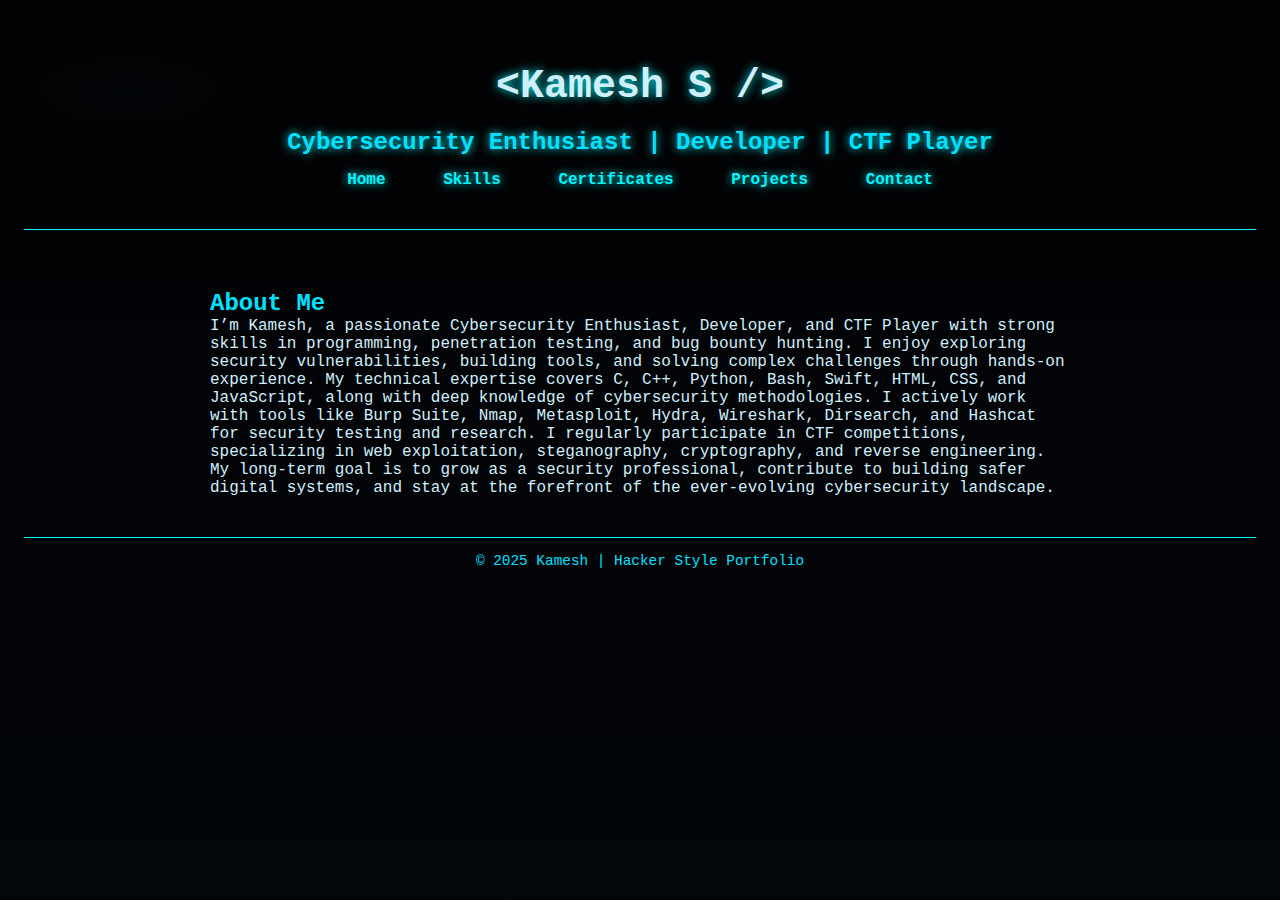
<file: index.html>
<!DOCTYPE html>
<html lang="en">
<head>
  <meta charset="UTF-8">
  <meta name="viewport" content="width=device-width, initial-scale=1.0">
  <title>Kamesh | Portfolio</title>
  <link rel="stylesheet" href="style.css">
</head>
<body>
  <header>
    <h1>&lt;Kamesh S /&gt;</h1>
    <h2>Cybersecurity Enthusiast | Developer | CTF Player</h2>
    <nav>
      <a href="index.html">Home</a>
      <a href="skills.html">Skills</a>
      <a href="certificates.html">Certificates</a>
      <a href="projects.html">Projects</a>
      <a href="contact.html">Contact</a>
    </nav>
  </header>

  <section class="terminal-box">
    <h2>About Me</h2>
    <p>I’m Kamesh, a passionate Cybersecurity Enthusiast, Developer, and CTF Player with strong skills in programming, penetration testing, and bug bounty hunting. I enjoy exploring security vulnerabilities, building tools, and solving complex challenges through hands-on experience.

My technical expertise covers C, C++, Python, Bash, Swift, HTML, CSS, and JavaScript, along with deep knowledge of cybersecurity methodologies. I actively work with tools like Burp Suite, Nmap, Metasploit, Hydra, Wireshark, Dirsearch, and Hashcat for security testing and research.

I regularly participate in CTF competitions, specializing in web exploitation, steganography, cryptography, and reverse engineering. My long-term goal is to grow as a security professional, contribute to building safer digital systems, and stay at the forefront of the ever-evolving cybersecurity landscape.</p>
  </section>

  <footer>
    <p>© 2025 Kamesh | Hacker Style Portfolio</p>
  </footer>
</body>
</html>
</file>
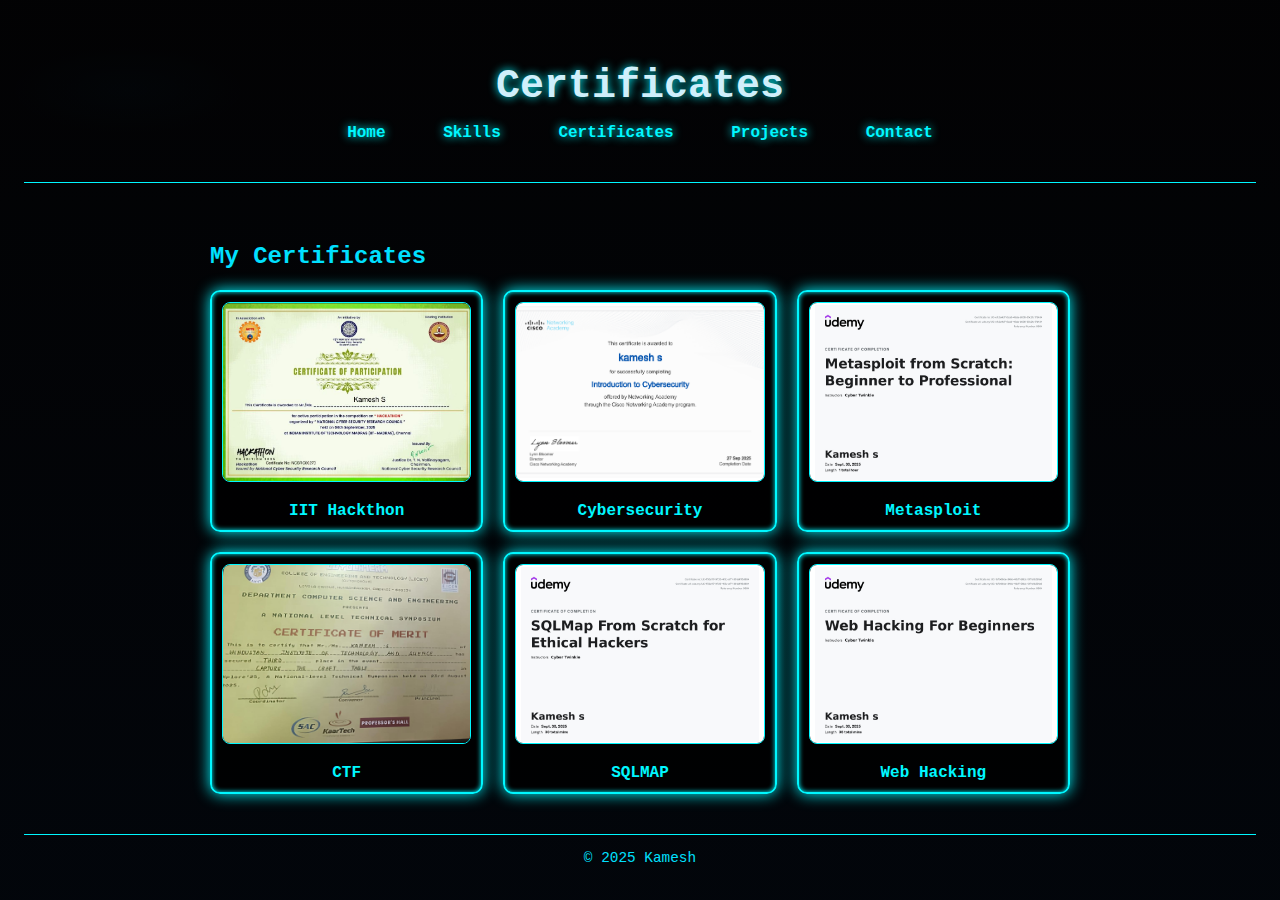
<file: certificates.html>
<!DOCTYPE html>
<html lang="en">
<head>
  <meta charset="UTF-8">
  <meta name="viewport" content="width=device-width, initial-scale=1.0">
  <title>Kamesh | Certificates</title>
  <link rel="stylesheet" href="style.css">
</head>
<body>
  <header>
    <h1>Certificates</h1>
    <nav>
      <a href="index.html">Home</a>
      <a href="skills.html">Skills</a>
      <a href="certificates.html">Certificates</a>
      <a href="projects.html">Projects</a>
      <a href="contact.html">Contact</a>
    </nav>
  </header>

  <section class="terminal-box">
    <h2>My Certificates</h2>
    <div class="cert-gallery">
      <div class="cert-item">
        <img src="cert/cert1.jpg" alt="Certificate 1">
        <p>IIT Hackthon</p>
      </div>
      <div class="cert-item">
        <img src="cert/cert2.png" alt="Certificate 2">
        <p>Cybersecurity</p>
      </div>
      <div class="cert-item">
        <img src="cert/cert3.jpg" alt="Certificate 3">
        <p>Metasploit</p>
      </div>
            <div class="cert-item">
        <img src="cert/cert4.jpg" alt="Certificate 3">
        <p>CTF </p>
      </div>
            <div class="cert-item">
        <img src="cert/cert5.jpg" alt="Certificate 3">
        <p>SQLMAP </p>
      </div>
            <div class="cert-item">
        <img src="cert/cert6.jpg" alt="Certificate 3">
        <p>Web Hacking</p>
      </div>
    </div>
  </section>

  <footer>
    <p>© 2025 Kamesh</p>
  </footer>
</body>
</html>
</file>
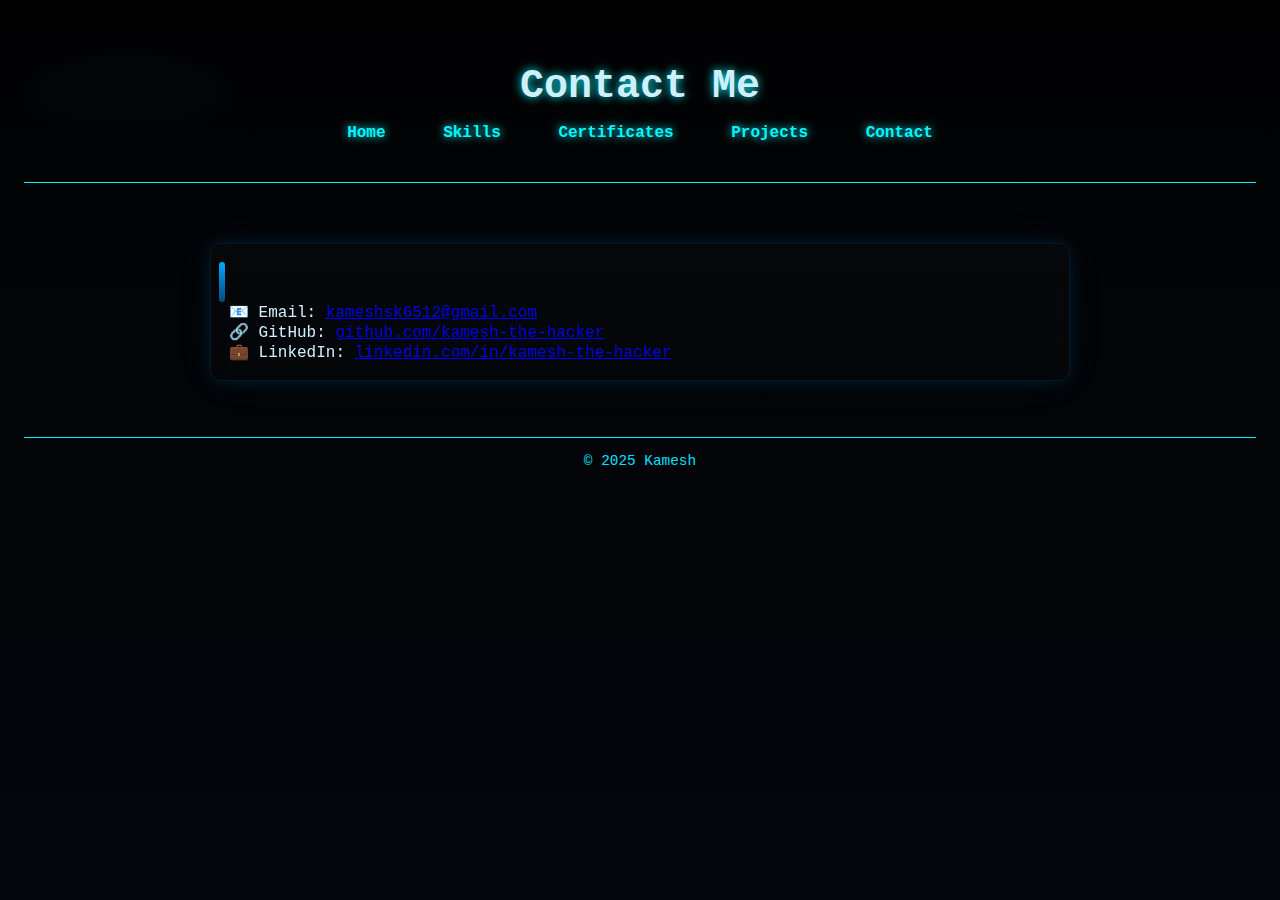
<file: contact.html>
<!DOCTYPE html>
<html lang="en">
<head>
  <meta charset="UTF-8">
  <meta name="viewport" content="width=device-width, initial-scale=1.0">
  <title>Contact | Kamesh</title>
  <link rel="stylesheet" href="style.css">
</head>
<body>
  <header>
    <h1>Contact Me</h1>
    <nav>
      <a href="index.html">Home</a>
      <a href="skills.html">Skills</a>
      <a href="certificates.html">Certificates</a>
      <a href="projects.html">Projects</a>
      <a href="contact.html">Contact</a>
    </nav>
  </header>

  <section>
    <div class="card">
      <p>📧 Email: <a href="mailto:kameshsk6512gmail.com">kameshsk6512@gmail.com</a></p>
      <p>🔗 GitHub: <a href="https://github.com/kamesh-the-hacker" target="_blank">github.com/kamesh-the-hacker</a></p>
      <p>💼 LinkedIn: <a href="https://linkedin.com/in/kamesh-the-hacker" target="_blank">linkedin.com/in/kamesh-the-hacker</a></p>
    </div>
  </section>

  <footer>
    <p>© 2025 Kamesh</p>
  </footer>
</body>
</html>
</file>
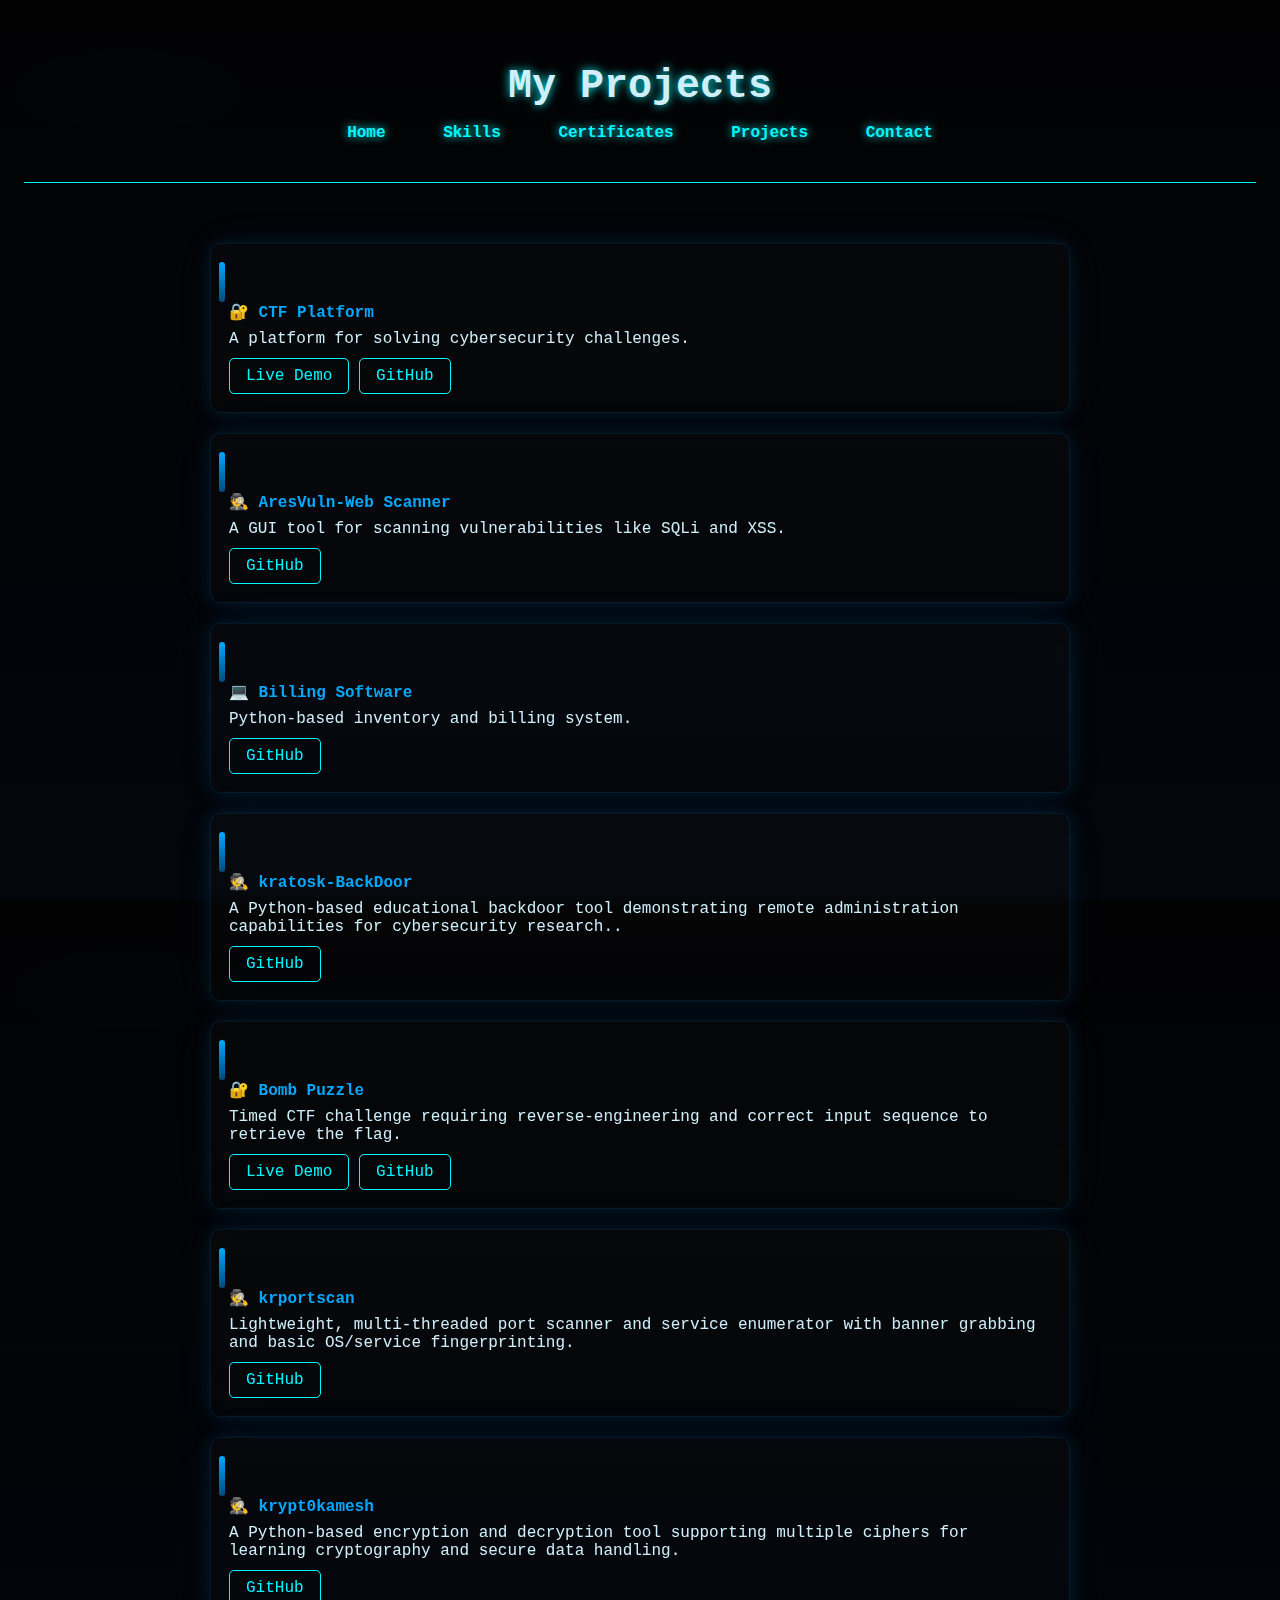
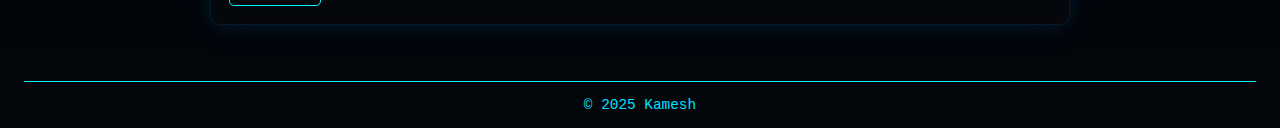
<file: projects.html>
<!DOCTYPE html>
<html lang="en">
<head>
  <meta charset="UTF-8">
  <meta name="viewport" content="width=device-width, initial-scale=1.0">
  <title>Projects | Kamesh</title>
  <link rel="stylesheet" href="style.css">
</head>
<body>
  <header>
    <h1>My Projects</h1>
    <nav>
      <a href="index.html">Home</a>
      <a href="skills.html">Skills</a>
      <a href="certificates.html">Certificates</a>
      <a href="projects.html">Projects</a>
      <a href="contact.html">Contact</a>
    </nav>
  </header>

  <section>
    <div class="card">
      <h3>🔐 CTF Platform</h3>
      <p>A platform for solving cybersecurity challenges.</p>
      <a class="btn" href="https://vhpctf.onrender.com/" target="_blank">Live Demo</a>
      <a class="btn" href="https://github.com/kamesh-the-hacker/CTF" target="_blank">GitHub</a>
    </div>

    <div class="card">
      <h3>🕵️ AresVuln-Web Scanner</h3>
      <p>A GUI tool for scanning vulnerabilities like SQLi and XSS.</p>
      <a class="btn" href="https://github.com/kamesh-the-hacker/AresVuln" target="_blank">GitHub</a>
    </div>

    <div class="card">
      <h3>💻 Billing Software</h3>
      <p>Python-based inventory and billing system.</p>
      <a class="btn" href="https://github.com/kamesh-the-hacker/BILLING-SOFTWARE" target="_blank">GitHub</a>
    </div>
        <div class="card">
      <h3>🕵️ kratosk-BackDoor</h3>
      <p>A Python-based educational backdoor tool demonstrating remote administration capabilities for cybersecurity research..</p>
      <a class="btn" href="https://github.com/kamesh-the-hacker/kratos-k" target="_blank">GitHub</a>
    </div>
    <div class="card">
      
          <h3>🔐 Bomb Puzzle</h3>
      <p>Timed CTF challenge requiring reverse-engineering and correct input sequence to retrieve the flag.</p>
      <a class="btn" href="https://kamesh-the-hacker.github.io/bomb-puzzle/" target="_blank">Live Demo</a>
      <a class="btn" href="https://github.com/kamesh-the-hacker/bomb-puzzle" target="_blank">GitHub</a>
    </div>

    <div class="card">
      <h3>🕵️ krportscan</h3>
      <p>Lightweight, multi-threaded port scanner and service enumerator with banner grabbing and basic OS/service fingerprinting.</p>
      <a class="btn" href="https://github.com/kamesh-the-hacker/kport-scan" target="_blank">GitHub</a>
    </div>
    
    <div class="card">
      <h3>🕵️ krypt0kamesh</h3>
      <p>A Python-based encryption and decryption tool supporting multiple ciphers for learning cryptography and secure data handling.</p>
      <a class="btn" href="https://github.com/kamesh-the-hacker/krypt0kamesh" target="_blank">GitHub</a>
    </div>
  </section>

  

  <footer>
    <p>© 2025 Kamesh</p>
  </footer>
</body>
</html>
</file>
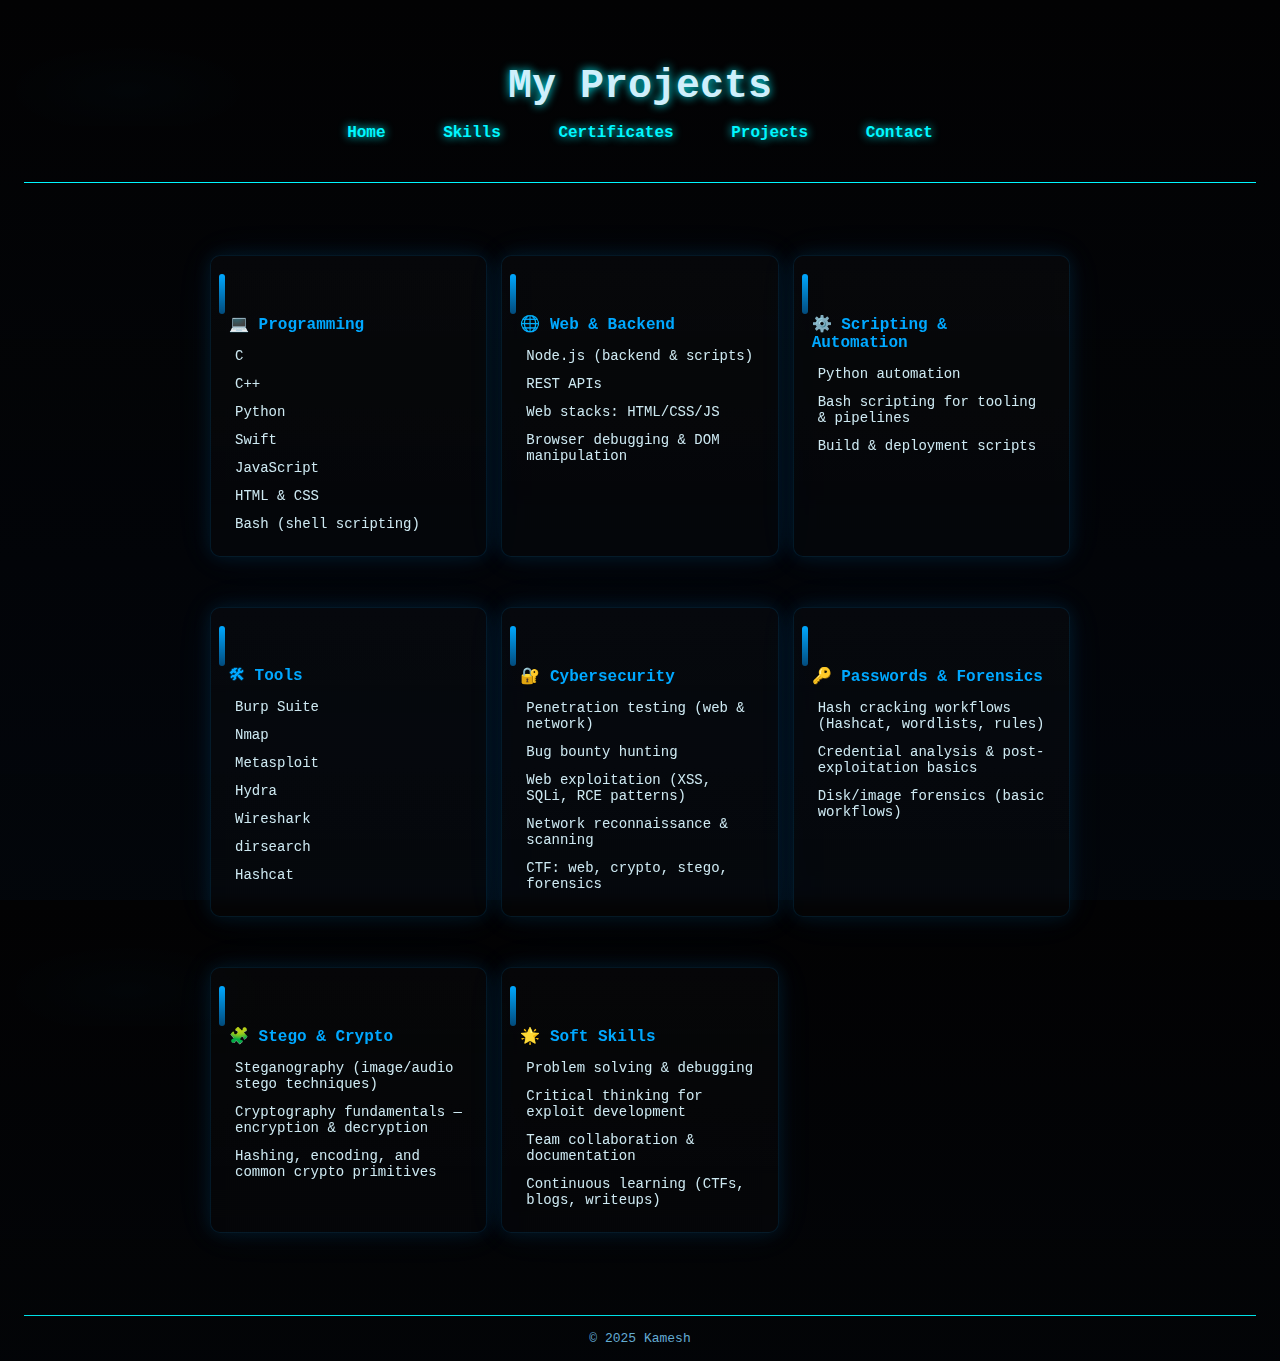
<file: skills.html>
<!DOCTYPE html>
<html lang="en">
<head>
  <meta charset="UTF-8" />
  <meta name="viewport" content="width=device-width, initial-scale=1.0"/>
  <title>Skills | Kamesh</title>
  <link rel="stylesheet" href="style.css" />
</head>
<body>
  <header>
    <h1>My Projects</h1>
    <nav>
      <a href="index.html">Home</a>
      <a href="skills.html">Skills</a>
      <a href="certificates.html">Certificates</a>
      <a href="projects.html">Projects</a>
      <a href="contact.html">Contact</a>
    </nav>
  </header>
  <main class="container">


    <section class="grid">
      <!-- Programming Languages -->
      <article class="card">
        <h3>💻 Programming</h3>
        <ul>
          <li>C</li>
          <li>C++</li>
          <li>Python</li>
          <li>Swift</li>
          <li>JavaScript</li>
          <li>HTML &amp; CSS</li>
          <li>Bash (shell scripting)</li>
        </ul>
      </article>

      <!-- Web & Backend -->
      <article class="card">
        <h3>🌐 Web & Backend</h3>
        <ul>
          <li>Node.js (backend & scripts)</li>
          <li>REST APIs</li>
          <li>Web stacks: HTML/CSS/JS</li>
          <li>Browser debugging & DOM manipulation</li>
        </ul>
      </article>

      <!-- Scripting & Automation -->
      <article class="card">
        <h3>⚙️ Scripting & Automation</h3>
        <ul>
          <li>Python automation</li>
          <li>Bash scripting for tooling & pipelines</li>
          <li>Build & deployment scripts</li>
        </ul>
      </article>

      <!-- Tools -->
      <article class="card">
        <h3>🛠 Tools</h3>
        <ul>
          <li>Burp Suite</li>
          <li>Nmap</li>
          <li>Metasploit</li>
          <li>Hydra</li>
          <li>Wireshark</li>
          <li>dirsearch</li>
          <li>Hashcat</li>
        </ul>
      </article>

      <!-- Cybersecurity Domains -->
      <article class="card">
        <h3>🔐 Cybersecurity</h3>
        <ul>
          <li>Penetration testing (web & network)</li>
          <li>Bug bounty hunting</li>
          <li>Web exploitation (XSS, SQLi, RCE patterns)</li>
          <li>Network reconnaissance & scanning</li>
          <li>CTF: web, crypto, stego, forensics</li>
        </ul>
      </article>

      <!-- Password Cracking & Forensics -->
      <article class="card">
        <h3>🔑 Passwords & Forensics</h3>
        <ul>
          <li>Hash cracking workflows (Hashcat, wordlists, rules)</li>
          <li>Credential analysis & post-exploitation basics</li>
          <li>Disk/image forensics (basic workflows)</li>
        </ul>
      </article>

      <!-- Stego, Crypto & Misc -->
      <article class="card">
        <h3>🧩 Stego & Crypto</h3>
        <ul>
          <li>Steganography (image/audio stego techniques)</li>
          <li>Cryptography fundamentals — encryption & decryption</li>
          <li>Hashing, encoding, and common crypto primitives</li>
        </ul>
      </article>

      <!-- Soft Skills -->
      <article class="card">
        <h3>🌟 Soft Skills</h3>
        <ul>
          <li>Problem solving & debugging</li>
          <li>Critical thinking for exploit development</li>
          <li>Team collaboration & documentation</li>
          <li>Continuous learning (CTFs, blogs, writeups)</li>
        </ul>
      </article>
    </section>
  </main>

  <footer class="footer">
    <p>© 2025 Kamesh</p>
  </footer>
</body>
</html>
</file>
<file: style.css>
body {
  margin: 0;
  padding: 0;
  background-color: #000;
  color: #00f7ff;
  font-family: 'Courier New', monospace;
}

header {
  text-align: center;
  padding: 40px 20px;
  border-bottom: 1px solid #00f7ff;
  text-shadow: 0 0 10px #00f7ff;
}

h1 {
  font-size: 2.5rem;
  margin: 0;
}

h2 {
  color: #00e0ff;
  margin-top: 20px;
}

nav {
  margin-top: 15px;
}

nav a {
  color: #00f7ff;
  margin: 0 12px;
  text-decoration: none;
  font-weight: bold;
  transition: 0.3s;
  padding: 6px 12px;
  border-radius: 5px;
}

/* 🔥 Neon Glow on Hover */
nav a:hover {
  color: #000;
  background: #00f7ff;
  box-shadow: 0 0 20px #00f7ff, 0 0 40px #00f7ff;
  text-shadow: 0 0 10px #000;
}

section {
  padding: 40px 20px;
  max-width: 900px;
  margin: auto;
}

.card {
  background: rgba(0, 255, 255, 0.05);
  border: 1px solid #00f7ff;
  border-radius: 10px;
  padding: 20px;
  margin: 20px 0;
  box-shadow: 0 0 15px rgba(0, 247, 255, 0.2);
  transition: 0.3s;
}

.card:hover {
  box-shadow: 0 0 25px rgba(0, 247, 255, 0.6);
}

footer {
  text-align: center;
  padding: 15px;
  border-top: 1px solid #00f7ff;
  font-size: 0.9rem;
  color: #00e0ff;
}

/* Buttons */
.btn {
  display: inline-block;
  padding: 8px 16px;
  border: 1px solid #00f7ff;
  color: #00f7ff;
  text-decoration: none;
  border-radius: 5px;
  margin-top: 10px;
  transition: 0.3s;
}

.btn:hover {
  background: #00f7ff;
  color: #000;
  box-shadow: 0 0 15px #00f7ff, 0 0 30px #00f7ff;
}
/* Certificate Gallery */
.cert-gallery {
  display: grid;
  grid-template-columns: repeat(auto-fit, minmax(250px, 1fr));
  gap: 20px;
  margin-top: 20px;
}

.cert-item {
  border: 2px solid #00f7ff;
  border-radius: 10px;
  padding: 10px;
  box-shadow: 0 0 15px #00f7ff, inset 0 0 5px #00f7ff;
  text-align: center;
  background: rgba(0, 0, 0, 0.8);
  transition: transform 0.3s, box-shadow 0.3s;
}

/* Standard size for all certificate images */
.cert-item img {
  width: 100%;
  height: 180px;        /* fixed height */
  object-fit: cover;    /* ensures image fills the box without stretching */
  border-radius: 8px;
  border: 1px solid #00f7ff;
  margin-bottom: 10px;
}

.cert-item p {
  margin: 5px 0 0;
  color: #00f7ff;
  font-weight: bold;
}

.cert-item:hover {
  transform: scale(1.05);
  box-shadow: 0 0 25px #00f7ff, inset 0 0 10px #00f7ff;
}


:root{
  --bg:#040406;
  --panel:#071017;
  --accent:#00a8ff;
  --glow: 0 0 18px rgba(0,168,255,0.12), 0 0 40px rgba(0,168,255,0.06);
  --mono: "SFMono-Regular", "Roboto Mono", "Courier New", monospace;
}

*{box-sizing:border-box;margin:0;padding:0}
html,body{height:100%}
body{
  background:
    linear-gradient(180deg, rgba(0,0,0,0.45) 0%, rgba(2,6,12,0.8) 100%),
    radial-gradient(800px 300px at 10% 10%, rgba(0,168,255,0.03), transparent 15%),
    var(--bg);
  color:#cfeffb;
  font-family: var(--mono);
  -webkit-font-smoothing:antialiased;
  padding:24px;
}

/* header */
.site-header{
  display:flex;
  align-items:center;
  justify-content:space-between;
  gap:20px;
  margin-bottom:20px;
}
.title{
  font-size:20px;
  color:var(--accent);
  text-shadow: 0 0 10px rgba(0,168,255,0.18);
  letter-spacing:0.6px;
}
.nav a{
  color:#9fdcff;
  text-decoration:none;
  margin-left:12px;
  padding:6px 10px;
  border-radius:6px;
  font-size:13px;
}
.nav a.active{
  background:rgba(0,168,255,0.06);
  box-shadow: 0 0 10px rgba(0,168,255,0.06);
}

/* layout */
.container{
  max-width:1100px;
  margin:0 auto;
}

/* cards */
.card{
  background: linear-gradient(180deg, rgba(255,255,255,0.02), rgba(255,255,255,0.01));
  border:1px solid rgba(0,168,255,0.12);
  padding:18px;
  border-radius:10px;
  box-shadow: var(--glow);
  backdrop-filter: blur(6px);
  margin-bottom:16px;
}
.intro{
  display:flex;
  align-items:center;
  justify-content:space-between;
}
.card h3{
  color:var(--accent);
  margin-bottom:8px;
  font-size:16px;
}
.card ul{list-style:none;padding-left:6px;}
.card li{
  padding:6px 0;
  font-size:14px;
  color:#d9f6ff;
  opacity:0.95;
}

/* grid */
.grid{
  display:grid;
  grid-template-columns: repeat(auto-fit, minmax(240px, 1fr));
  gap:14px;
  margin-top:12px;
}

/* footer */
.footer{
  margin-top:26px;
  text-align:center;
  color:#6fbfe6;
  font-size:13px;
  opacity:0.9;
}

/* terminal accent border left */
.card::before{
  content:"";
  display:block;
  width:6px;
  height:40px;
  background: linear-gradient(180deg, rgba(0,168,255,1), rgba(0,120,200,0.6));
  border-radius:4px;
  position:relative;
  left:-10px;
}

/* small screens tweaks */
@media (max-width:520px){
  .site-header{flex-direction:column;align-items:flex-start}
  .nav a{margin-left:6px;margin-top:8px}
}

/* Typing effect for hacker-style name */
.typing {
  display: inline-block;
  border-right: 3px solid var(--accent);
  white-space: nowrap;
  overflow: hidden;
  font-family: var(--mono);
  font-size: 26px;
  animation: typing 3.5s steps(20, end), blink 0.7s step-end infinite;
}

@keyframes typing {
  from { width: 0 }
  to { width: 100% }
}

@keyframes blink {
  from, to { border-color: transparent }
  50% { border-color: var(--accent) }
}
</file>
